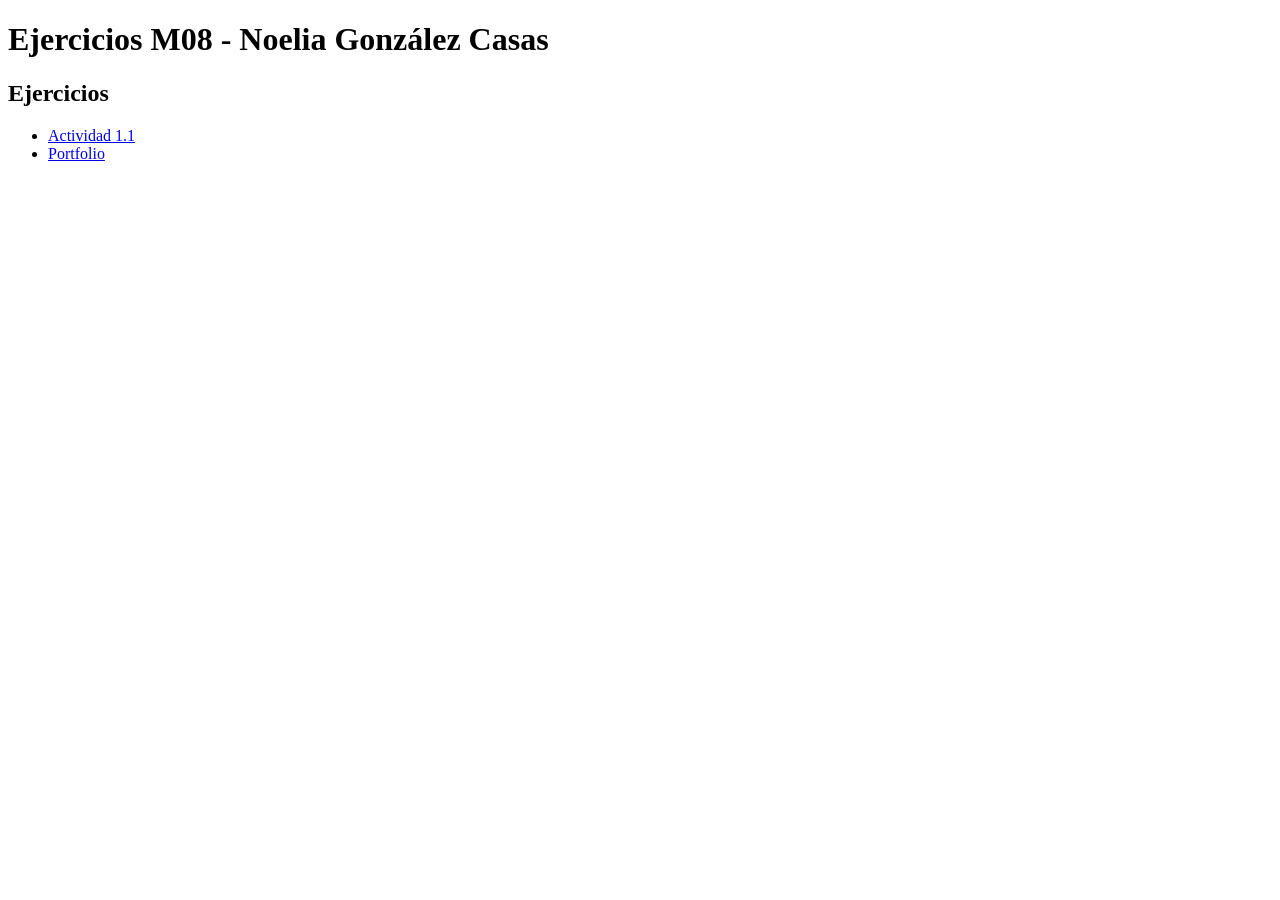
<file: index.html>
<!DOCTYPE html>
<html lang="es">

<head>
    <meta charset="UTF-8">
    <meta name="viewport" content="width=device-width, initial-scale=1.0">
    <title>Ejercicios M08 - Noelia González Casas</title>
</head>

<body>

    <h1>Ejercicios M08 - Noelia González Casas</h1>

    <h2>Ejercicios</h2>

    <ul>
        <li>
            <a href="https://github.com/noelia287/M08_DAW2_NoeliaGonzalezCasas/tree/master/ACT1.1_NoeliaGonzalezCasas/Act.1_NoeliaGonzalez.md">
                Actividad 1.1
            </a>
        </li>

        <li>
            <a href="./porfolio_Noelia/">
                Portfolio
            </a>
        </li>
    </ul>

</body>

</html>
</file>
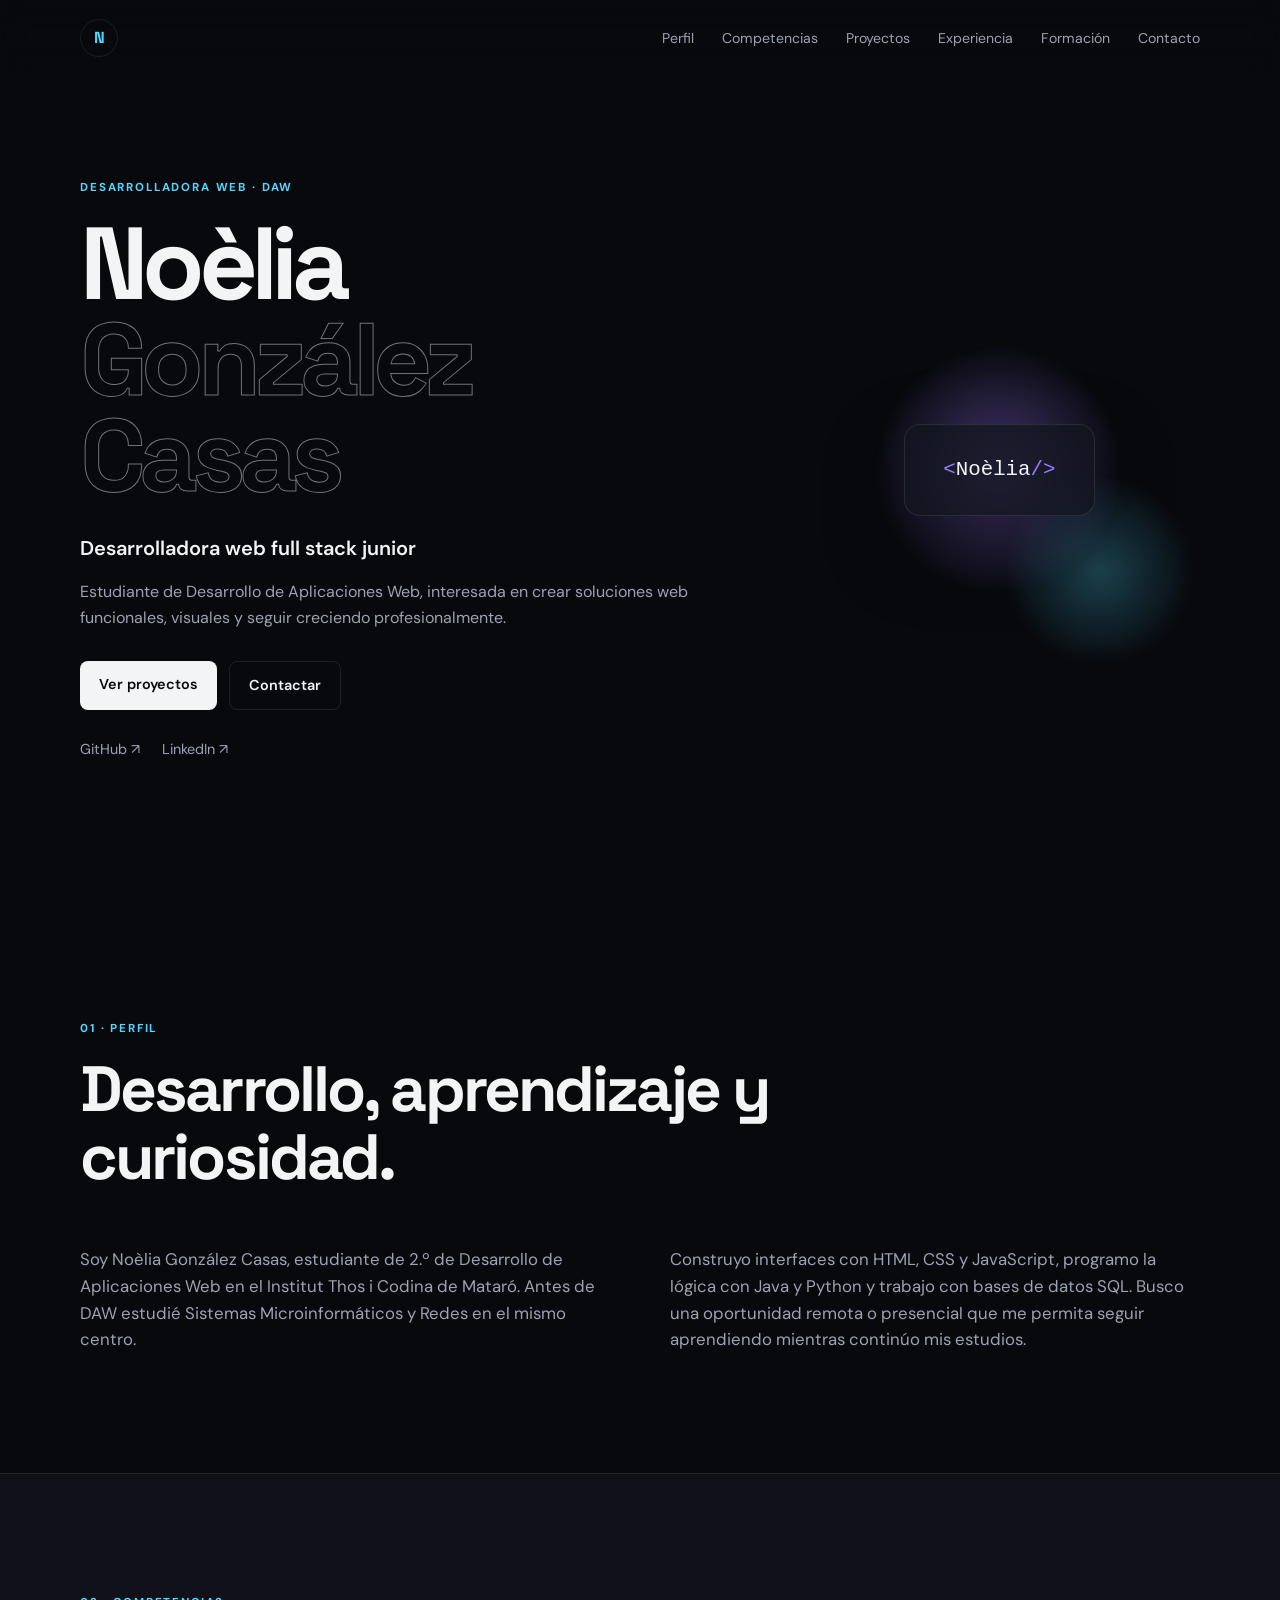
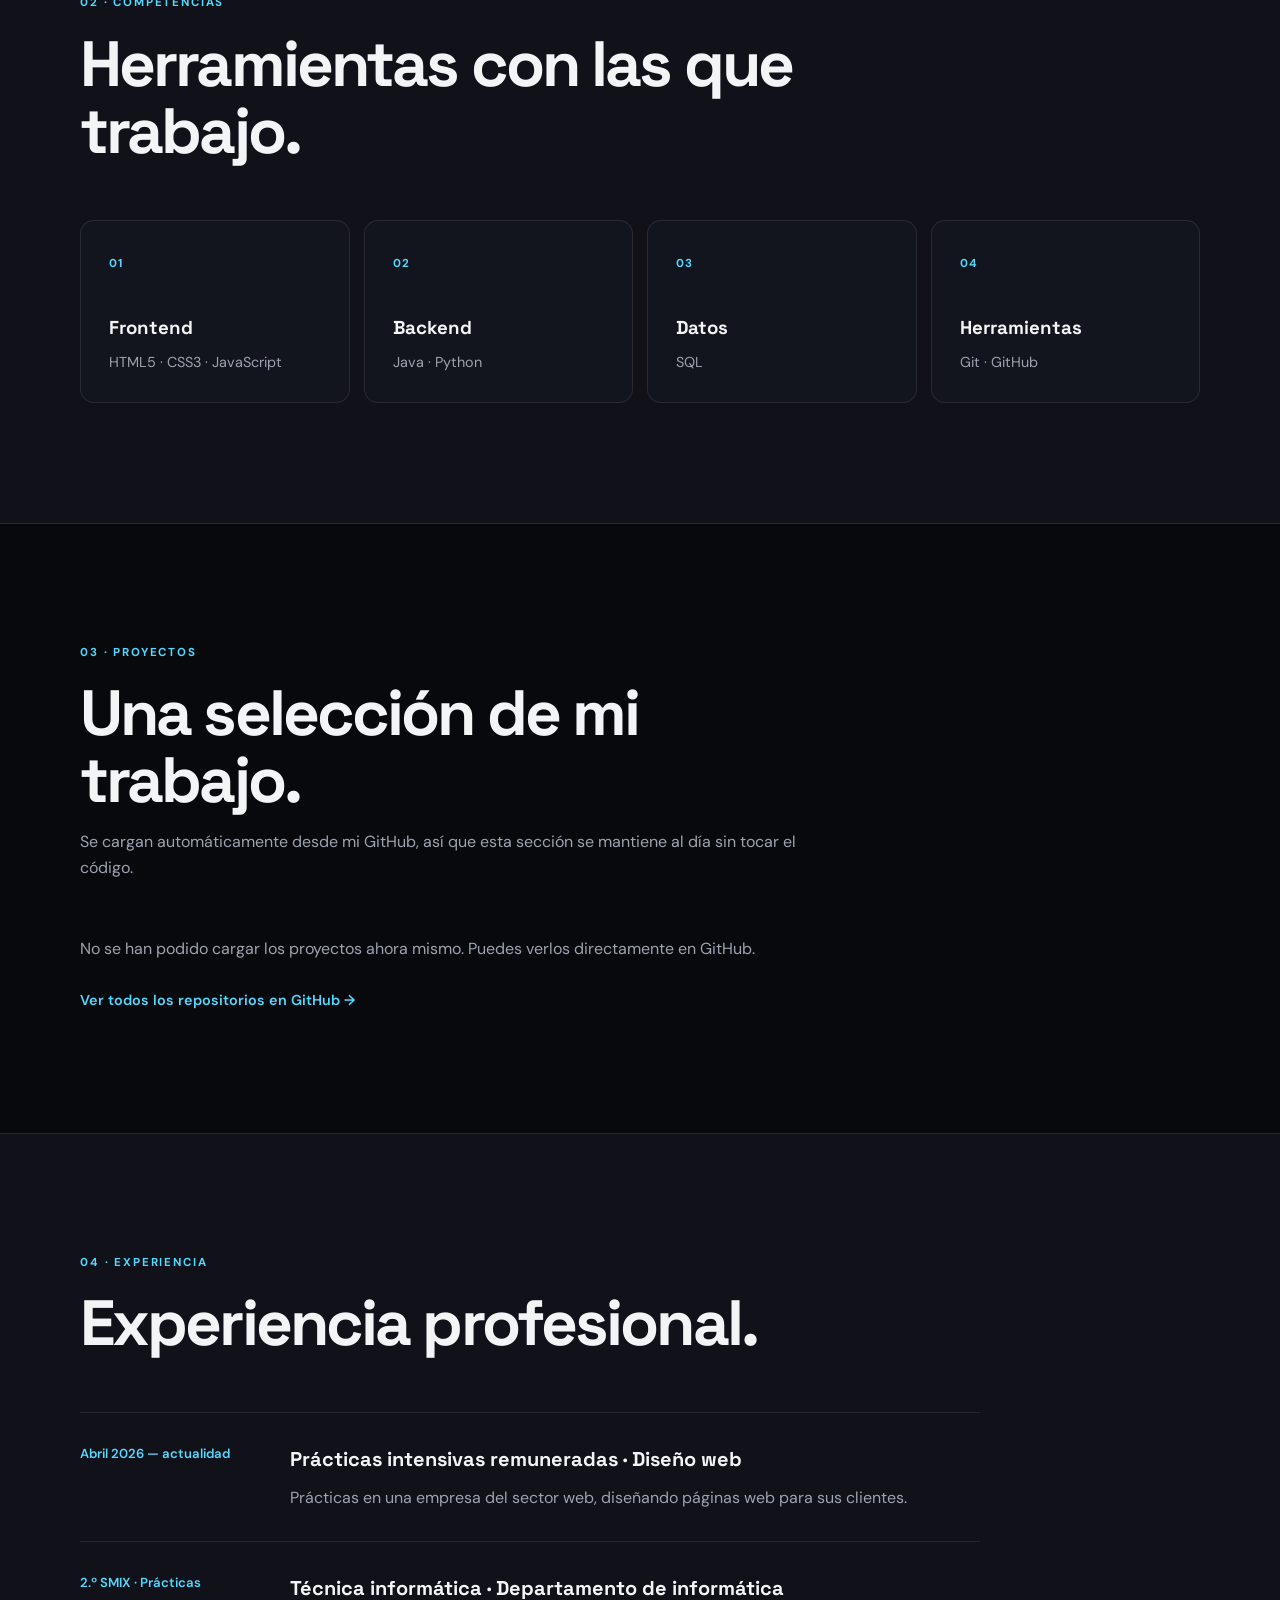
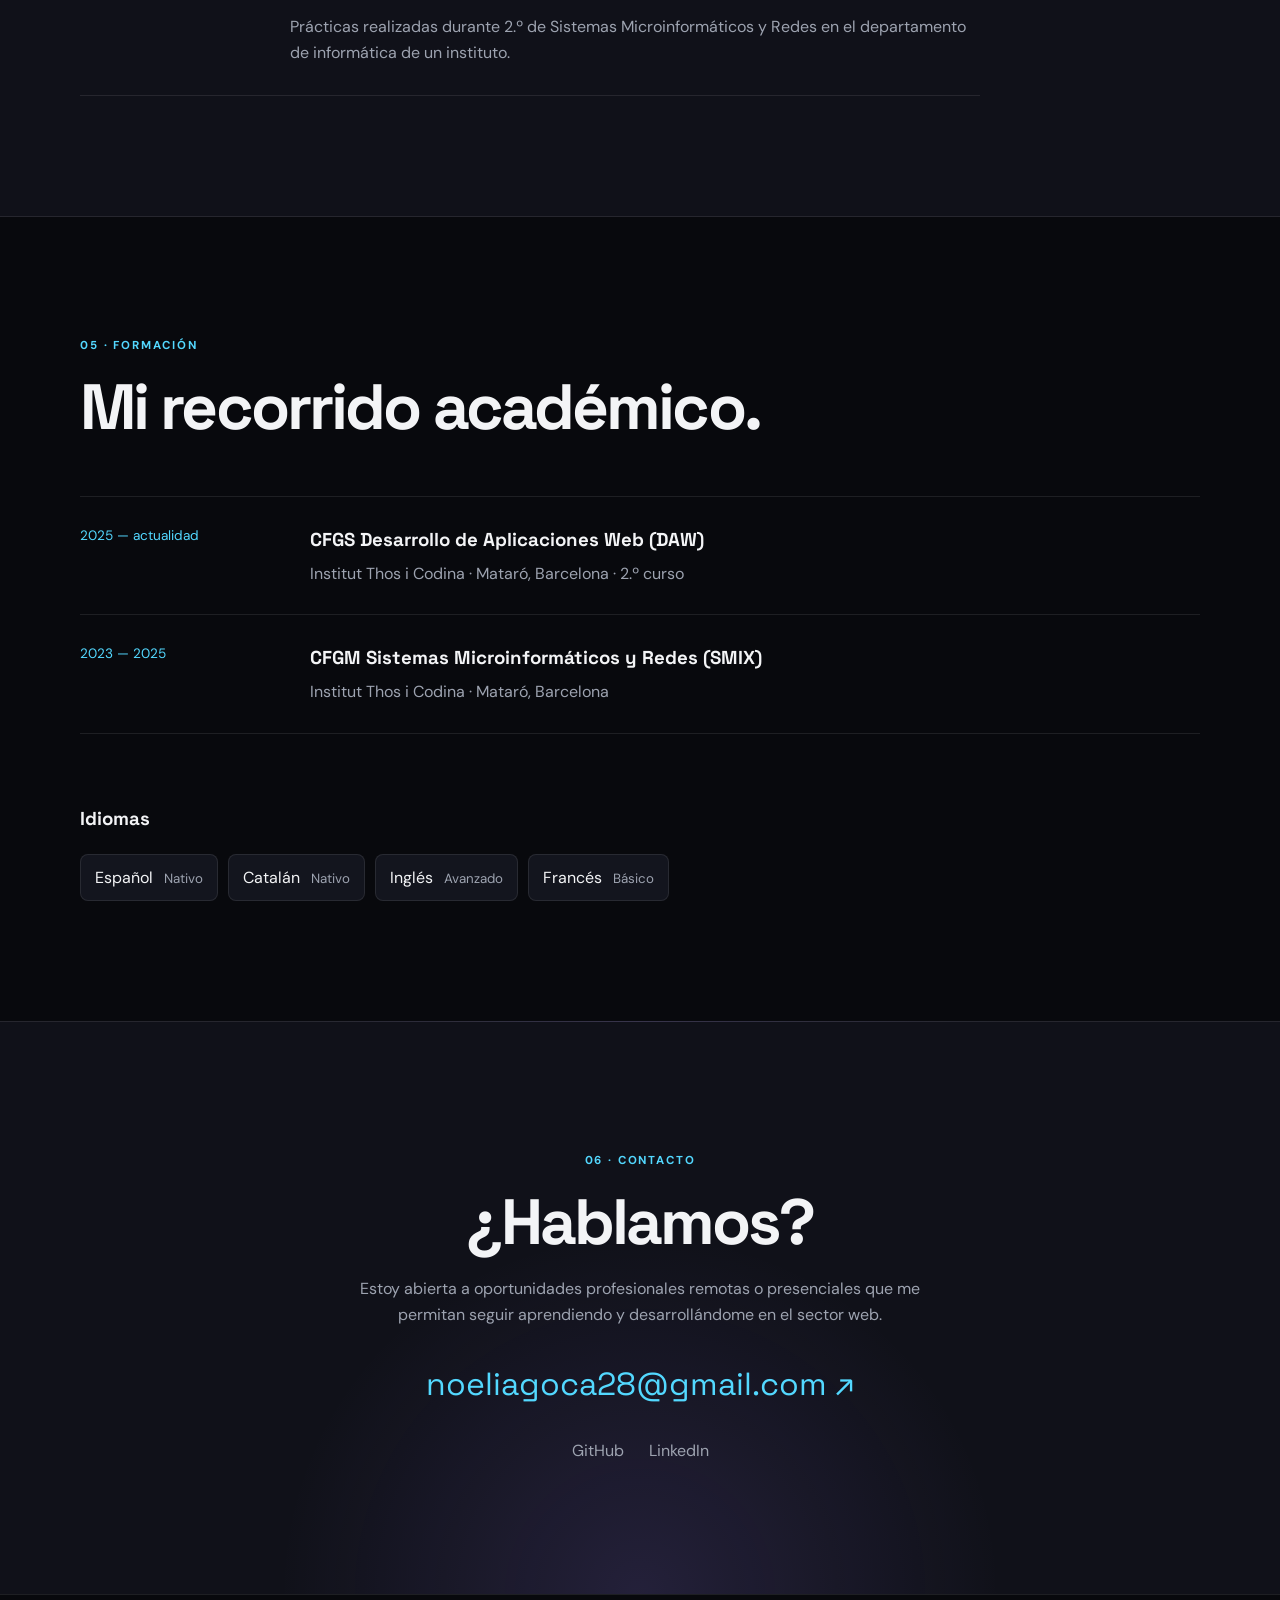
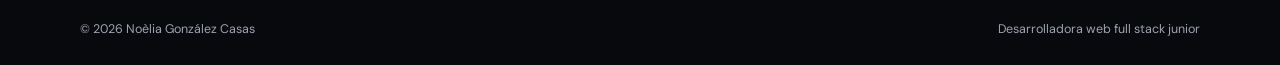
<file: porfolio_Noelia/index.html>
<!DOCTYPE html>
<html lang="es">
<head>
<script>document.documentElement.classList.add('js');</script>
<meta charset="UTF-8">
<meta name="viewport" content="width=device-width, initial-scale=1.0">
<meta name="description" content="Portfolio profesional de Noèlia González Casas, desarrolladora web full stack junior.">
<meta name="theme-color" content="#08090d">
<title>Noèlia González Casas | Desarrolladora Web</title>
<link rel="icon" type="image/svg+xml" href="assets/favicon.svg">
<link rel="icon" type="image/png" sizes="192x192" href="assets/favicon.png">
<link rel="apple-touch-icon" href="assets/favicon.png">
<link rel="preconnect" href="https://fonts.googleapis.com">
<link rel="preconnect" href="https://fonts.gstatic.com" crossorigin>
<link rel="stylesheet" href="css/style.css">
</head>
<body>
<a class="skip-link" href="#inicio">Saltar al contenido</a>

<header class="header">
    <nav class="nav container" aria-label="Navegación principal">
        <a class="logo" href="#inicio" aria-label="Inicio">N</a>

        <button class="menu-toggle" aria-label="Abrir menú" aria-expanded="false">
            <span></span><span></span><span></span>
        </button>

        <ul class="nav-links">
            <li><a href="#perfil">Perfil</a></li>
            <li><a href="#competencias">Competencias</a></li>
            <li><a href="#proyectos">Proyectos</a></li>
            <li><a href="#experiencia">Experiencia</a></li>
            <li><a href="#formacion">Formación</a></li>
            <li><a href="#contacto">Contacto</a></li>
        </ul>
    </nav>
</header>

<main>
    <section id="inicio" class="hero container">
        <div class="hero-content reveal">
            <p class="eyebrow">Desarrolladora web · DAW</p>
            <h1>Noèlia<br><span>González Casas</span></h1>
            <p class="hero-role">Desarrolladora web full stack junior</p>
            <p class="hero-text">
                Estudiante de Desarrollo de Aplicaciones Web, interesada en crear
                soluciones web funcionales, visuales y seguir creciendo profesionalmente.
            </p>

            <div class="hero-actions">
                <a class="button button-primary" href="#proyectos">Ver proyectos</a>
                <a class="button button-secondary" href="#contacto">Contactar</a>
            </div>

            <div class="social-links">
                <a href="https://github.com/noelia287" target="_blank" rel="noopener noreferrer">GitHub ↗</a>
                <a href="https://www.linkedin.com/in/noelia-gonzalez-casas" target="_blank" rel="noopener noreferrer">LinkedIn ↗</a>
            </div>
        </div>

        <div class="hero-decoration" aria-hidden="true">
            <div class="orb orb-one"></div>
            <div class="orb orb-two"></div>
            <div class="code-card"><span>&lt;</span>Noèlia<span>/&gt;</span></div>
        </div>
    </section>

    <section id="perfil" class="section container reveal">
        <div class="section-heading">
            <p class="eyebrow">01 · Perfil</p>
            <h2>Desarrollo, aprendizaje y curiosidad.</h2>
        </div>

        <div class="about-grid">
            <p>
                Soy Noèlia González Casas, estudiante de 2.º de Desarrollo de
                Aplicaciones Web en el Institut Thos i Codina de Mataró.
                Antes de DAW estudié Sistemas Microinformáticos y Redes en el mismo centro.
            </p>
            <p>
                Construyo interfaces con HTML, CSS y JavaScript, programo la lógica con
                Java y Python y trabajo con bases de datos SQL. Busco una oportunidad
                remota o presencial que me permita seguir aprendiendo mientras continúo
                mis estudios.
            </p>
        </div>
    </section>

    <section id="competencias" class="section section-alt reveal">
        <div class="container">
            <div class="section-heading">
                <p class="eyebrow">02 · Competencias</p>
                <h2>Herramientas con las que trabajo.</h2>
            </div>

            <div class="skills-grid">
                <article class="skill-card">
                    <span class="skill-number">01</span>
                    <h3>Frontend</h3>
                    <p>HTML5 · CSS3 · JavaScript</p>
                </article>
                <article class="skill-card">
                    <span class="skill-number">02</span>
                    <h3>Backend</h3>
                    <p>Java · Python</p>
                </article>
                <article class="skill-card">
                    <span class="skill-number">03</span>
                    <h3>Datos</h3>
                    <p>SQL</p>
                </article>
                <article class="skill-card">
                    <span class="skill-number">04</span>
                    <h3>Herramientas</h3>
                    <p>Git · GitHub</p>
                </article>
            </div>
        </div>
    </section>

    <section id="proyectos" class="section container reveal">
        <div class="section-heading">
            <p class="eyebrow">03 · Proyectos</p>
            <h2>Una selección de mi trabajo.</h2>
            <p class="section-intro">
                Se cargan automáticamente desde mi GitHub, así que esta sección se mantiene al día sin tocar el código.
            </p>
        </div>

        <div class="projects-grid" id="projects-grid" aria-live="polite">
            <p class="muted">Cargando proyectos…</p>
        </div>
        <p class="more-link"><a href="https://github.com/noelia287?tab=repositories" target="_blank" rel="noopener noreferrer">Ver todos los repositorios en GitHub →</a></p>
    </section>

    <section id="experiencia" class="section section-alt reveal">
        <div class="container">
            <div class="section-heading">
                <p class="eyebrow">04 · Experiencia</p>
                <h2>Experiencia profesional.</h2>
            </div>

            <div class="timeline">
                <article class="timeline-item">
                    <div class="timeline-date">Abril 2026 — actualidad</div>
                    <div class="timeline-content">
                        <h3>Prácticas intensivas remuneradas · Diseño web</h3>
                        <p>
                            Prácticas en una empresa del sector web, diseñando páginas
                            web para sus clientes.
                        </p>
                    </div>
                </article>

                <article class="timeline-item">
                    <div class="timeline-date">2.º SMIX · Prácticas</div>
                    <div class="timeline-content">
                        <h3>Técnica informática · Departamento de informática</h3>
                        <p>
                            Prácticas realizadas durante 2.º de Sistemas Microinformáticos
                            y Redes en el departamento de informática de un instituto.
                        </p>
                    </div>
                </article>
            </div>
        </div>
    </section>

    <section id="formacion" class="section container reveal">
        <div class="section-heading">
            <p class="eyebrow">05 · Formación</p>
            <h2>Mi recorrido académico.</h2>
        </div>

        <div class="education-list">
            <article class="education-item">
                <span class="education-year">2025 — actualidad</span>
                <div>
                    <h3>CFGS Desarrollo de Aplicaciones Web (DAW)</h3>
                    <p>Institut Thos i Codina · Mataró, Barcelona · 2.º curso</p>
                </div>
            </article>

            <article class="education-item">
                <span class="education-year">2023 — 2025</span>
                <div>
                    <h3>CFGM Sistemas Microinformáticos y Redes (SMIX)</h3>
                    <p>Institut Thos i Codina · Mataró, Barcelona</p>
                </div>
            </article>
        </div>

        <div class="languages">
            <h3>Idiomas</h3>
            <div class="language-list">
                <span>Español <small>Nativo</small></span>
                <span>Catalán <small>Nativo</small></span>
                <span>Inglés <small>Avanzado</small></span>
                <span>Francés <small>Básico</small></span>
            </div>
        </div>
    </section>

    <section id="contacto" class="contact-section reveal">
        <div class="container contact-inner">
            <p class="eyebrow">06 · Contacto</p>
            <h2>¿Hablamos?</h2>
            <p>
                Estoy abierta a oportunidades profesionales remotas o presenciales
                que me permitan seguir aprendiendo y desarrollándome en el sector web.
            </p>
            <a class="email-link" href="mailto:noeliagoca28@gmail.com">
                noeliagoca28@gmail.com ↗
            </a>
            <div class="contact-socials">
                <a href="https://github.com/noelia287" target="_blank" rel="noopener noreferrer">GitHub</a>
                <a href="https://www.linkedin.com/in/noelia-gonzalez-casas" target="_blank" rel="noopener noreferrer">LinkedIn</a>
            </div>
        </div>
    </section>
</main>

<footer class="footer">
    <div class="container">
        <p>© <span id="year"></span> Noèlia González Casas</p>
        <p>Desarrolladora web full stack junior</p>
    </div>
</footer>

<script src="js/script.js" defer></script>
</body>
</html>
</file>
<file: porfolio_Noelia/css/style.css>
@import url('https://fonts.googleapis.com/css2?family=DM+Sans:wght@400;500;600;700&family=Space+Grotesk:wght@500;600;700&display=swap');

:root {
    --bg: #08090d;
    --bg-soft: #101119;
    --card: #13151e;
    --card-hover: #181b26;
    --text: #f3f4f6;
    --muted: #9da3b0;
    --line: rgba(255, 255, 255, 0.09);
    --accent: #9b7cff;
    --accent-2: #53d8ff;
    --max-width: 1120px;
}

* {
    box-sizing: border-box;
    margin: 0;
    padding: 0;
}

html {
    scroll-behavior: smooth;
}

body {
    background: var(--bg);
    color: var(--text);
    font-family: "DM Sans", sans-serif;
    line-height: 1.6;
}

a {
    color: inherit;
    text-decoration: none;
}

button {
    font: inherit;
}

img { max-width: 100%; display: block; }

.container {
    width: min(100% - 40px, var(--max-width));
    margin: 0 auto;
}

/* ACCESIBILIDAD */

.skip-link {
    position: absolute;
    top: -4rem;
    left: 1rem;
    z-index: 200;
    padding: 0.6rem 1.1rem;
    border-radius: 8px;
    background: var(--accent-2);
    color: var(--bg);
    font-weight: 600;
    transition: top 0.2s ease;
}

.skip-link:focus { top: 1rem; }

a:focus-visible,
button:focus-visible {
    outline: 2px solid var(--accent-2);
    outline-offset: 3px;
    border-radius: 4px;
}

/* NAV */

.header {
    position: fixed;
    top: 0;
    left: 0;
    width: 100%;
    z-index: 100;
    background: rgba(8, 9, 13, 0.78);
    border-bottom: 1px solid transparent;
    backdrop-filter: blur(18px);
    transition: border-color 0.3s ease;
}

.header.scrolled {
    border-color: var(--line);
}

.nav {
    min-height: 76px;
    display: flex;
    align-items: center;
    justify-content: space-between;
}

.logo {
    width: 38px;
    height: 38px;
    display: grid;
    place-items: center;
    border: 1px solid var(--line);
    border-radius: 50%;
    font-family: "Space Grotesk", sans-serif;
    font-weight: 700;
    color: var(--accent-2);
}

.nav-links {
    display: flex;
    gap: 28px;
    list-style: none;
}

.nav-links a {
    color: var(--muted);
    font-size: 0.88rem;
    transition: color 0.25s ease;
}

.nav-links a:hover,
.nav-links a.active {
    color: var(--text);
}

.menu-toggle {
    display: none;
    background: none;
    border: 0;
    cursor: pointer;
}

.menu-toggle span {
    display: block;
    width: 24px;
    height: 2px;
    margin: 5px 0;
    background: var(--text);
}

/* HERO */

.hero {
    min-height: 100vh;
    padding-top: 140px;
    padding-bottom: 100px;
    display: grid;
    grid-template-columns: 1.25fr 0.75fr;
    align-items: center;
    gap: 50px;
    position: relative;
}

.eyebrow {
    color: var(--accent-2);
    text-transform: uppercase;
    letter-spacing: 0.16em;
    font-size: 0.72rem;
    font-weight: 700;
    margin-bottom: 18px;
}

.hero h1 {
    font-family: "Space Grotesk", sans-serif;
    font-size: clamp(3.5rem, 8vw, 7.2rem);
    line-height: 0.94;
    letter-spacing: -0.065em;
}

.hero h1 span {
    color: transparent;
    -webkit-text-stroke: 1px rgba(243, 244, 246, 0.45);
}

.hero-role {
    margin-top: 28px;
    font-size: 1.25rem;
    font-weight: 600;
}

.hero-text {
    max-width: 610px;
    margin-top: 15px;
    color: var(--muted);
    font-size: 1rem;
}

.hero-actions {
    display: flex;
    flex-wrap: wrap;
    gap: 12px;
    margin-top: 30px;
}

.button {
    padding: 12px 19px;
    border-radius: 8px;
    font-weight: 600;
    font-size: 0.9rem;
    transition: transform 0.25s ease, background 0.25s ease;
}

.button:hover {
    transform: translateY(-2px);
}

.button-primary {
    background: var(--text);
    color: var(--bg);
}

.button-secondary {
    border: 1px solid var(--line);
    color: var(--text);
}

.social-links {
    display: flex;
    gap: 22px;
    margin-top: 28px;
    color: var(--muted);
    font-size: 0.9rem;
}

.social-links a:hover,
.contact-socials a:hover {
    color: var(--accent-2);
}

.hero-decoration {
    min-height: 430px;
    position: relative;
    display: grid;
    place-items: center;
}

.orb {
    position: absolute;
    border-radius: 50%;
    filter: blur(1px);
}

.orb-one {
    width: 260px;
    height: 260px;
    background: radial-gradient(circle, rgba(155, 124, 255, 0.45), transparent 68%);
}

.orb-two {
    width: 200px;
    height: 200px;
    background: radial-gradient(circle, rgba(83, 216, 255, 0.28), transparent 68%);
    transform: translate(100px, 100px);
}

.code-card {
    position: relative;
    padding: 28px 38px;
    border: 1px solid var(--line);
    background: rgba(19, 21, 30, 0.78);
    backdrop-filter: blur(10px);
    border-radius: 16px;
    font-family: monospace;
    font-size: 1.3rem;
    box-shadow: 0 30px 80px rgba(0, 0, 0, 0.35);
}

.code-card span {
    color: var(--accent);
}

/* SECTIONS */

.section {
    padding: 120px 0;
}

.section-alt {
    background: var(--bg-soft);
    border-top: 1px solid var(--line);
    border-bottom: 1px solid var(--line);
}

.section-heading {
    max-width: 720px;
    margin-bottom: 55px;
}

.section-heading h2,
.contact-inner h2 {
    font-family: "Space Grotesk", sans-serif;
    font-size: clamp(2.2rem, 5vw, 4rem);
    line-height: 1.05;
    letter-spacing: -0.045em;
}

.section-intro {
    color: var(--muted);
    margin-top: 15px;
}

.about-grid {
    display: grid;
    grid-template-columns: repeat(2, 1fr);
    gap: 60px;
}

.about-grid p {
    color: var(--muted);
    font-size: 1.05rem;
}

/* SKILLS */

.skills-grid {
    display: grid;
    grid-template-columns: repeat(4, 1fr);
    gap: 14px;
}

.skill-card {
    padding: 28px;
    min-height: 180px;
    border: 1px solid var(--line);
    border-radius: 14px;
    background: var(--card);
    transition: transform 0.25s ease, background 0.25s ease;
}

.skill-card:hover {
    transform: translateY(-5px);
    background: var(--card-hover);
}

.skill-number,
.project-index {
    color: var(--accent-2);
    font-size: 0.72rem;
    font-weight: 700;
    letter-spacing: 0.1em;
}

.skill-card h3 {
    margin: 38px 0 8px;
    font-family: "Space Grotesk", sans-serif;
}

.skill-card p {
    color: var(--muted);
    font-size: 0.9rem;
}

/* PROJECTS */

.projects-grid {
    display: grid;
    grid-template-columns: repeat(3, 1fr);
    gap: 16px;
}

.projects-grid .muted {
    grid-column: 1 / -1;
    color: var(--muted);
}

.project-card {
    min-height: 370px;
    padding: 28px;
    display: flex;
    flex-direction: column;
    border: 1px solid var(--line);
    border-radius: 14px;
    background: var(--card);
    transition: transform 0.3s ease, border-color 0.3s ease;
}

.project-card:hover {
    transform: translateY(-7px);
    border-color: rgba(155, 124, 255, 0.45);
}

.project-top {
    display: flex;
    justify-content: space-between;
}

.project-arrow {
    color: var(--accent);
}

.project-card h3 {
    margin-top: 50px;
    font-family: "Space Grotesk", sans-serif;
    font-size: 1.4rem;
    overflow-wrap: anywhere;
}

.project-card h3 a:hover { color: var(--accent-2); }

.project-card p {
    color: var(--muted);
    margin-top: 12px;
    font-size: 0.92rem;
}

.tags {
    display: flex;
    flex-wrap: wrap;
    gap: 7px;
    margin-top: auto;
    padding-top: 25px;
}

.tags span {
    padding: 5px 9px;
    border: 1px solid var(--line);
    border-radius: 100px;
    color: var(--muted);
    font-size: 0.72rem;
}

.project-card > a {
    margin-top: 22px;
    color: var(--accent-2);
    font-size: 0.85rem;
    font-weight: 600;
}

.more-link { margin-top: 26px; }
.more-link a { color: var(--accent-2); font-weight: 600; font-size: 0.9rem; }

/* TIMELINE */

.timeline {
    max-width: 900px;
}

.timeline-item {
    display: grid;
    grid-template-columns: 180px 1fr;
    gap: 30px;
    padding: 30px 0;
    border-top: 1px solid var(--line);
}

.timeline-item:last-child {
    border-bottom: 1px solid var(--line);
}

.timeline-date {
    color: var(--accent-2);
    font-size: 0.82rem;
    font-weight: 600;
}

.timeline-content h3 {
    font-family: "Space Grotesk", sans-serif;
    font-size: 1.25rem;
}

.timeline-content p {
    margin-top: 10px;
    color: var(--muted);
}

/* EDUCATION */

.education-list {
    border-top: 1px solid var(--line);
}

.education-item {
    display: grid;
    grid-template-columns: 200px 1fr;
    gap: 30px;
    padding: 28px 0;
    border-bottom: 1px solid var(--line);
}

.education-year {
    color: var(--accent-2);
    font-size: 0.85rem;
}

.education-item h3 {
    font-family: "Space Grotesk", sans-serif;
}

.education-item p {
    color: var(--muted);
    margin-top: 6px;
}

.languages {
    margin-top: 70px;
}

.languages h3 {
    font-family: "Space Grotesk", sans-serif;
    margin-bottom: 20px;
}

.language-list {
    display: flex;
    flex-wrap: wrap;
    gap: 10px;
}

.language-list span {
    padding: 10px 14px;
    border: 1px solid var(--line);
    border-radius: 8px;
    background: var(--card);
}

.language-list small {
    color: var(--muted);
    margin-left: 7px;
}

/* CONTACT */

.contact-section {
    padding: 130px 0;
    background:
        radial-gradient(circle at 50% 100%, rgba(155, 124, 255, 0.14), transparent 42%),
        var(--bg-soft);
    border-top: 1px solid var(--line);
}

.contact-inner {
    text-align: center;
    max-width: 760px;
}

.contact-inner > p:not(.eyebrow) {
    max-width: 600px;
    margin: 20px auto 0;
    color: var(--muted);
}

.email-link {
    display: inline-block;
    margin-top: 32px;
    font-family: "Space Grotesk", sans-serif;
    font-size: clamp(1.2rem, 3vw, 2rem);
    color: var(--accent-2);
    overflow-wrap: anywhere;
}

.contact-socials {
    display: flex;
    justify-content: center;
    gap: 25px;
    margin-top: 28px;
    color: var(--muted);
}

/* FOOTER */

.footer {
    padding: 25px 0;
    border-top: 1px solid var(--line);
    color: var(--muted);
    font-size: 0.78rem;
}

.footer .container {
    display: flex;
    justify-content: space-between;
    gap: 20px;
}

/* ANIMATION (solo con JS activo, así el contenido nunca queda oculto) */

html.js .reveal {
    opacity: 0;
    transform: translateY(25px);
    transition: opacity 0.7s ease, transform 0.7s ease;
}

html.js .reveal.visible {
    opacity: 1;
    transform: translateY(0);
}

/* RESPONSIVE */

@media (max-width: 900px) {
    .nav-links {
        gap: 16px;
    }

    .hero {
        grid-template-columns: 1fr;
        padding-top: 130px;
    }

    .hero-decoration {
        min-height: 260px;
    }

    .about-grid {
        grid-template-columns: 1fr;
        gap: 20px;
    }

    .skills-grid {
        grid-template-columns: repeat(2, 1fr);
    }

    .projects-grid {
        grid-template-columns: repeat(2, 1fr);
    }
}

@media (max-width: 680px) {
    .container {
        width: min(100% - 28px, var(--max-width));
    }

    .nav {
        min-height: 68px;
    }

    .menu-toggle {
        display: block;
    }

    .nav-links {
        position: absolute;
        top: 68px;
        left: 14px;
        right: 14px;
        display: none;
        flex-direction: column;
        gap: 0;
        padding: 8px;
        border: 1px solid var(--line);
        border-radius: 12px;
        background: rgba(16, 17, 25, 0.98);
    }

    .nav-links.open {
        display: flex;
    }

    .nav-links a {
        display: block;
        padding: 13px;
    }

    .hero {
        padding-top: 115px;
    }

    .hero h1 {
        font-size: clamp(3rem, 15vw, 5rem);
    }

    .section {
        padding: 85px 0;
    }

    .skills-grid,
    .projects-grid {
        grid-template-columns: 1fr;
        gap: 14px;
    }

    .timeline-item,
    .education-item {
        grid-template-columns: 1fr;
        gap: 10px;
    }

    .footer .container {
        flex-direction: column;
    }

    .hero-decoration {
        min-height: 220px;
    }

    .code-card {
        font-size: 1rem;
    }
}

@media (prefers-reduced-motion: reduce) {
    html { scroll-behavior: auto; }
    html.js .reveal { transition: none; opacity: 1; transform: none; }
    * { transition: none !important; }
}
</file>
